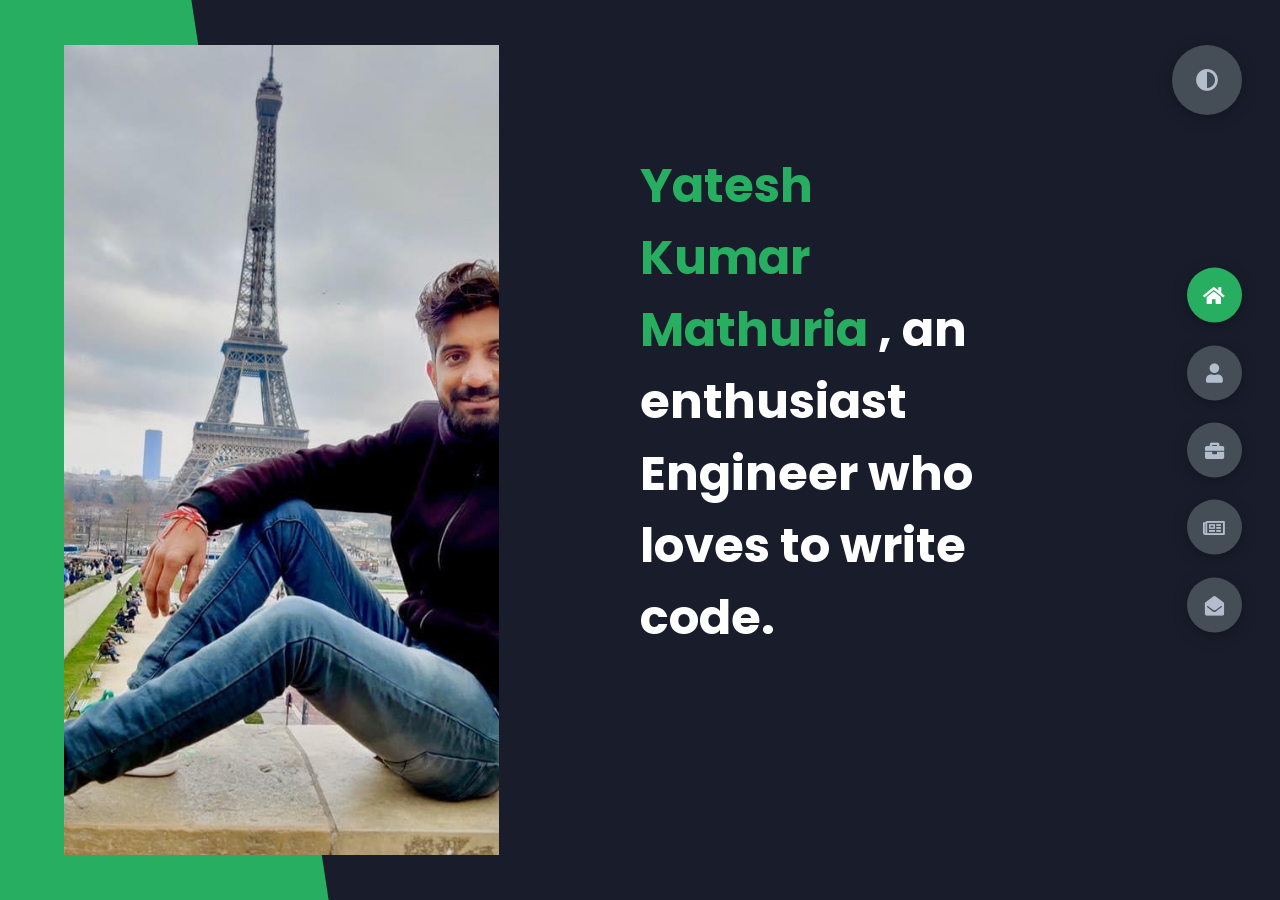
<file: index.html>
<!DOCTYPE html>
<html lang="en">
<head>
    <meta charset="UTF-8">
    <meta http-equiv="X-UA-Compatible" content="IE=edge">
    <meta name="viewport" content="width=device-width, initial-scale=1.0">
    <title>Portfolio</title>
    <link rel="stylesheet" href="styles/styles.css">
    <link rel="preconnect" href="https://fonts.googleapis.com">
    <link rel="preconnect" href="https://fonts.gstatic.com" crossorigin>
    <link rel="stylesheet" href="https://cdnjs.cloudflare.com/ajax/libs/font-awesome/5.15.4/css/all.min.css" integrity="sha512-1ycn6IcaQQ40/MKBW2W4Rhis/DbILU74C1vSrLJxCq57o941Ym01SwNsOMqvEBFlcgUa6xLiPY/NS5R+E6ztJQ==" crossorigin="anonymous" referrerpolicy="no-referrer" />
    <link href="https://fonts.googleapis.com/css2?family=Poppins:wght@400;500;600;700;800&display=swap" rel="stylesheet">
</head>
<body class="main-content">
    <header class="container header active" id="home">
        <div class="header-content">
            <div class="left-header">
                <div class="h-shape"></div>
                <div class="image">
                    <img src="img/hero.png" alt="">
                </div>
            </div>
            <div class="right-header">
                <h1 class="name">
                    <span>Yatesh Kumar Mathuria </span>, an enthusiast Engineer who loves to write code.
                </h1>
                <p></p>
                <p></p>

            </div>
        </div>
    </header>
    <main>
        <section class="container about" id="about">
            <div class="main-title">
                <h2>About <span>me</span><span class="bg-text">my stats</span></h2>
            </div>
            <div class="about-container">
                <div class="left-about">
                    <h4>Information About me</h4>
                    <p>
                        I have done my Bachelors of Technology in Computer Science Engineering from Rajasthan Technical University, Kota in 2015
                        <br /> <br />
                        and Post Graduation Diploma in Advanced Computing from CDAC ACTS, Pune in 2016.
                        <br /> <br />
                        I am currently working as a Senior Software Developer with GS Lab, Pune.
                        <br /> <br />
                        Have a demonstrated history of working in the telecommunication and fintech industry.
                        Developed large-scale, cloud-native microservices that run on Pivotal Cloud Foundry and AWS.
                        <br /> <br />
                        Skilled in Java, Cloud Foundry, Spring Cloud, Spring Boot, AWS, Apache Kafka, Docker, Cassandra, MongoDB, Redis, GemFire, and Microservices Architecture.
                    </p>
                </div>
                <div class="right-about">
                    <div class="about-item">
                        <div class="abt-text">
                            <p class="large-text">6+</p>
                            <p class="small-text">Years of <br /> professional experience</p>
                        </div>
                    </div>
                    <div class="about-item">
                        <div class="abt-text">
                            <p class="large-text">4+</p>
                            <p class="small-text">Years of <br /> cloud development experience</p>
                        </div>
                    </div>
                    <div class="about-item">
                        <div class="abt-text">
                            <p class="large-text">4+</p>
                            <p class="small-text">Years of <br /> NO SQL DB experience</p>
                        </div>
                    </div>
                    <div class="about-item">
                        <div class="abt-text">
                            <p class="large-text">5+</p>
                            <p class="small-text">Achievements</p>
                        </div>
                    </div>
                </div>
            </div>
            <div class="about-stats">
                <h4 class="stat-title">My Skills</h4>
                <div class="progress-bars">
                    <div class="progress-bar">
                        <p class="prog-title">Java</p>
                        <div class="progress-con">
                            <p class="prog-text">80%</p>
                            <div class="progress">
                                <span class="java"></span>
                            </div>
                        </div>
                    </div>
                    <div class="progress-bar">
                        <p class="prog-title">Microservices</p>
                        <div class="progress-con">
                            <p class="prog-text">85%</p>
                            <div class="progress">
                                <span class="microservices"></span>
                            </div>
                        </div>
                    </div>
                    <div class="progress-bar">
                        <p class="prog-title">Spring Cloud</p>
                        <div class="progress-con">
                            <p class="prog-text">85%</p>
                            <div class="progress">
                                <span class="springcloud"></span>
                            </div>
                        </div>
                    </div>
                    <div class="progress-bar">
                        <p class="prog-title">Spring Boot</p>
                        <div class="progress-con">
                            <p class="prog-text">85%</p>
                            <div class="progress">
                                <span class="springboot"></span>
                            </div>
                        </div>
                    </div>
                    <div class="progress-bar">
                        <p class="prog-title">Pivotal Cloud Foundry</p>
                        <div class="progress-con">
                            <p class="prog-text">75%</p>
                            <div class="progress">
                                <span class="pcf"></span>
                            </div>
                        </div>
                    </div>
                    <div class="progress-bar">
                        <p class="prog-title">AWS</p>
                        <div class="progress-con">
                            <p class="prog-text">70%</p>
                            <div class="progress">
                                <span class="python"></span>
                            </div>
                        </div>
                    </div>
                </div>
            </div>
        </section>
        <section class="container" id="portfolio">
            <h1>Coming soon...</h1>
            <!--<div class="main-title">
                <h2>My <span>Portfolio</span><span class="bg-text">My Work</span></h2>
            </div>
            <p class="port-text">
                Here is some of my work that I've done in various programming languages.
            </p>
            <div class="portfolios">
                <div class="portfolio-item">
                    <div class="image">
                        <img src="img/port1.jpg" alt="">
                    </div>
                    <div class="hover-items">
                        <h3>Project Source</h3>
                        <div class="icons">
                            <a href="#" class="icon">
                                <i class="fab fa-github"></i>
                            </a>
                            <a href="#" class="icon">
                                <i class="fab fa-behance"></i>
                            </a>
                            <a href="#" class="icon">
                                <i class="fab fa-youtube"></i>
                            </a>
                        </div>
                    </div>
                </div>
                <div class="portfolio-item">
                    <div class="image">
                        <img src="img/port2.jpg" alt="">
                    </div>
                    <div class="hover-items">
                        <h3>Project Source</h3>
                        <div class="icons">
                            <a href="#" class="icon">
                                <i class="fab fa-github"></i>
                            </a>
                            <a href="#" class="icon">
                                <i class="fab fa-behance"></i>
                            </a>
                            <a href="#" class="icon">
                                <i class="fab fa-youtube"></i>
                            </a>
                        </div>
                    </div>
                </div>
                <div class="portfolio-item">
                    <div class="image">
                        <img src="img/port3.jpg" alt="">
                    </div>
                    <div class="hover-items">
                        <h3>Project Source</h3>
                        <div class="icons">
                            <a href="#" class="icon">
                                <i class="fab fa-github"></i>
                            </a>
                            <a href="#" class="icon">
                                <i class="fab fa-behance"></i>
                            </a>
                            <a href="#" class="icon">
                                <i class="fab fa-youtube"></i>
                            </a>
                        </div>
                    </div>
                </div>
                <div class="portfolio-item">
                    <div class="image">
                        <img src="img/port4.jpg" alt="">
                    </div>
                    <div class="hover-items">
                        <h3>Project Source</h3>
                        <div class="icons">
                            <a href="#" class="icon">
                                <i class="fab fa-github"></i>
                            </a>
                            <a href="#" class="icon">
                                <i class="fab fa-behance"></i>
                            </a>
                            <a href="#" class="icon">
                                <i class="fab fa-youtube"></i>
                            </a>
                        </div>
                    </div>
                </div>
                <div class="portfolio-item">
                    <div class="image">
                        <img src="img/port5.jpg" alt="">
                    </div>
                    <div class="hover-items">
                        <h3>Project Source</h3>
                        <div class="icons">
                            <a href="#" class="icon">
                                <i class="fab fa-github"></i>
                            </a>
                            <a href="#" class="icon">
                                <i class="fab fa-behance"></i>
                            </a>
                            <a href="#" class="icon">
                                <i class="fab fa-youtube"></i>
                            </a>
                        </div>
                    </div>
                </div>
                <div class="portfolio-item">
                    <div class="image">
                        <img src="img/port2.jpg" alt="">
                    </div>
                    <div class="hover-items">
                        <h3>Project Source</h3>
                        <div class="icons">
                            <a href="#" class="icon">
                                <i class="fab fa-github"></i>
                            </a>
                            <a href="#" class="icon">
                                <i class="fab fa-behance"></i>
                            </a>
                            <a href="#" class="icon">
                                <i class="fab fa-youtube"></i>
                            </a>
                        </div>
                    </div>
                </div>
                <div class="portfolio-item">
                    <div class="image">
                        <img src="img/port7.jpg" alt="">
                    </div>
                    <div class="hover-items">
                        <h3>Project Source</h3>
                        <div class="icons">
                            <a href="#" class="icon">
                                <i class="fab fa-github"></i>
                            </a>
                            <a href="#" class="icon">
                                <i class="fab fa-behance"></i>
                            </a>
                            <a href="#" class="icon">
                                <i class="fab fa-youtube"></i>
                            </a>
                        </div>
                    </div>
                </div>
            </div>-->
        </section>
        <section class="container" id="blogs">
            <h1>Coming soon...</h1>
            <!--<div class="blogs-content">
                <div class="main-title">
                    <h2>My <span>Blogs</span><span class="bg-text">My Blogs</span></h2>
                </div>
                <div class="blogs">
                    <div class="blog">
                        <img src="img/port6.jpg" alt="">
                        <div class="blog-text">
                            <h4>
                                How to Create Your Own Website
                            </h4>
                            <p>
                                Lorem ipsum dolor sit, amet consectetur adipisicing elit. 
                                Doloribus natus voluptas, eos obcaecati recusandae amet?
                            </p>
                        </div>
                    </div>
                    <div class="blog">
                        <img src="img/blog1.jpg" alt="">
                        <div class="blog-text">
                            <h4>
                                How to Become an Expert in Web Design
                            </h4>
                            <p>
                                Lorem ipsum dolor sit, amet consectetur adipisicing elit. 
                                Doloribus natus voluptas, eos obcaecati recusandae amet?
                            </p>
                        </div>
                    </div>
                    <div class="blog">
                        <img src="img/blog2.jpg" alt="">
                        <div class="blog-text">
                            <h4>
                                Become a Web Designer in 10 Days
                            </h4>
                            <p>
                                Lorem ipsum dolor sit, amet consectetur adipisicing elit. 
                                Doloribus natus voluptas, eos obcaecati recusandae amet?
                            </p>
                        </div>
                    </div>
                    <div class="blog">
                        <img src="img/blog3.jpg" alt="">
                        <div class="blog-text">
                            <h4>
                                Debbuging made easy with Web Inspector
                            </h4>
                            <p>
                                Lorem ipsum dolor sit, amet consectetur adipisicing elit. 
                                Doloribus natus voluptas, eos obcaecati recusandae amet?
                            </p>
                        </div>
                    </div>
                    <div class="blog">
                        <img src="img/port1.jpg" alt="">
                        <div class="blog-text">
                            <h4>
                                Get started with Web Design and UI Design
                            </h4>
                            <p>
                                Lorem ipsum dolor sit, amet consectetur adipisicing elit. 
                                Doloribus natus voluptas, eos obcaecati recusandae amet?
                            </p>
                        </div>
                    </div>
                    <div class="blog">
                        <img src="img/port3.jpg" alt="">
                        <div class="blog-text">
                            <h4>
                                This is what you need to know about Web Design
                            </h4>
                            <p>
                                Lorem ipsum dolor sit, amet consectetur adipisicing elit. 
                                Doloribus natus voluptas, eos obcaecati recusandae amet?
                            </p>
                        </div>
                    </div>
                </div>
            </div>-->
        </section>
        <section class="container contact" id="contact">
            <div class="contact-container">
                <div class="main-title">
                    <h2>Contact <span>Me</span><span class="bg-text">Contact</span></h2>
                </div>
                <div class="contact-content-con">
                    <div class="left-contact">
                        <h4>Contact me here</h4>
                        <div class="contact-info">
                            <div class="contact-item">
                                <div class="icon">
                                    <i class="fas fa-map-marker-alt"></i>
                                    <span>Current location</span>
                                </div>
                                <p>
                                     Pune, Maharashtra (India)
                                </p>
                            </div>
                            <div class="contact-item">
                                <div class="icon">
                                    <i class="fas fa-map-marker-alt"></i>
                                    <span>Hometown</span>
                                </div>
                                <p>
                                     Jodhpur, Rajasthan (India)
                                </p>
                            </div>
                            <div class="contact-item">
                                <div class="icon">
                                    <i class="fas fa-envelope"></i>
                                    <span>Email</span>
                                </div>
                                <p>
                                    <span> yatesh.kumar11@gmail.com</span>
                                </p>
                            </div>
                            <!--<div class="contact-item">
                                <div class="icon">
                                    <i class="fas fa-user-graduate"></i>
                                    <span>Education</span>
                                </div>
                                <p>
                                    <span> Rajasthan Technical University, Kota</span>
                                </p>
                            </div>-->
                            <div class="contact-item">
                                <div class="icon">
                                    <i class="fas fa-user-graduate"></i>
                                    <span>Mobile Number</span>
                                </div>
                                <p>
                                    <span> +91-00000000</span>
                                </p>
                            </div>
                            <div class="contact-item">
                                <div class="icon">
                                    <i class="fas fa-globe-africa"></i>
                                    <span>Languages</span>
                                </div>
                                <p>
                                    <span> Hindi, English</span>
                                </p>
                            </div>
                        </div>
                        <div class="contact-icons">
                            <div class="contact-icon">
                                <!--<a href="www.facebook.com" target="_blank">
                                    <i class="fab fa-facebook-f"></i>
                                </a>-->
                                <a href="https://twitter.com/yateshmathuria" target="_blank">
                                    <i class="fab fa-twitter"></i>
                                </a>
                                <a href="https://github.com/yateshkumar" target="_blank">
                                    <i class="fab fa-github"></i>
                                </a>
                                <!--<a href="#" target="_blank">
                                    <i class="fab fa-youtube"></i>
                                </a>-->
                            </div>
                        </div>
                    </div>
                    <!--<div class="right-contact">
                        <form action="" class="contact-form">
                            <div class="input-control i-c-2">
                                <input type="text" required placeholder="YOUR NAME">
                                <input type="email" required placeholder="YOUR EMAIL">
                            </div>
                            <div class="input-control">
                                <input type="text" required placeholder="ENTER SUBJECT">
                            </div>
                            <div class="input-control">
                                <textarea name="" id="" cols="15" rows="8" placeholder="Message Here..."></textarea>
                            </div>

                        </form>
                    </div>-->
                </div>
            </div>
        </section>
    </main>

    <div class="controls">
        <div class="control active-btn" data-id="home" >
            <i class="fas fa-home"></i>
        </div>
        <div class="control" data-id="about">
            <i class="fas fa-user"></i>
        </div>
        <div class="control" data-id="portfolio">
            <i class="fas fa-briefcase"></i>
        </div>
        <div class="control" data-id="blogs">
            <i class="far fa-newspaper"></i>
        </div>
        <div class="control" data-id="contact">
            <i class="fas fa-envelope-open"></i>
        </div>
    </div>
    <div class="theme-btn">
        <i class="fas fa-adjust"></i>
    </div>
    <script src="app.js"></script>
</body>
</html>
</file>
<file: styles/styles.css>
* {
  margin: 0;
  padding: 0;
  box-sizing: border-box;
  list-style: none;
}

:root {
  --color-primary: #191d2b;
  --color-secondary: #27AE60;
  --color-white: #FFFFFF;
  --color-black: #000;
  --color-grey0: #f8f8f8;
  --color-grey-1: #dbe1e8;
  --color-grey-2: #b2becd;
  --color-grey-3: #6c7983;
  --color-grey-4: #454e56;
  --color-grey-5: #2a2e35;
  --color-grey-6: #12181b;
  --br-sm-2: 14px;
  --box-shadow-1: 0 3px 15px rgba(0,0,0,.3);
}

.light-mode {
  --color-primary: #FFFFFF;
  --color-secondary: #F56692;
  --color-white: #454e56;
  --color-black: #000;
  --color-grey0: #f8f8f8;
  --color-grey-1: #6c7983;
  --color-grey-2: #6c7983;
  --color-grey-3: #6c7983;
  --color-grey-4: #454e56;
  --color-grey-5: #f8f8f8;
  --color-grey-6: #12181b;
}

body {
  background-color: var(--color-primary);
  font-family: "Poppins", sans-serif;
  font-size: 1.1rem;
  color: var(--color-white);
  transition: all 0.4s ease-in-out;
}

a {
  display: inline-block;
  text-decoration: none;
  color: inherit;
  font-family: inherit;
}

header {
  min-height: 100vh;
  color: var(--color-white);
  overflow: hidden;
  padding: 0 !important;
}

section {
  min-height: 100vh;
  width: 100%;
  position: absolute;
  left: 0;
  top: 0;
  padding: 3rem 18rem;
}

.container {
  display: none;
  transform: translateY(-100%) scale(0);
  transition: all 0.4s ease-in-out;
  background-color: var(--color-primary);
}

.active {
  display: block;
  animation: appear 1s ease-in-out;
  transform: translateY(0) scaleY(1);
}
@keyframes appear {
  0% {
    transform: translateY(-100%) scaleY(0);
  }
  100% {
    transform: translateY(0) scaleY(1);
  }
}

.controls {
  position: fixed;
  z-index: 10;
  top: 50%;
  right: 3%;
  display: flex;
  flex-direction: column;
  align-items: center;
  justify-content: center;
  transform: translateY(-50%);
}
.controls .control {
  padding: 1rem;
  cursor: pointer;
  background-color: var(--color-grey-4);
  width: 55px;
  height: 55px;
  border-radius: 50%;
  display: flex;
  justify-content: center;
  align-items: center;
  margin: 0.7rem 0;
  box-shadow: var(--box-shadow-1);
}
.controls .control i {
  font-size: 1.2rem;
  color: var(--color-grey-2);
  pointer-events: none;
}
.controls .active-btn {
  background-color: var(--color-secondary);
  transition: all 0.4s ease-in-out;
}
.controls .active-btn i {
  color: var(--color-white);
}

.theme-btn {
  top: 5%;
  right: 3%;
  width: 70px;
  height: 70px;
  border-radius: 50%;
  background-color: var(--color-grey-4);
  cursor: pointer;
  position: fixed;
  display: flex;
  justify-content: center;
  align-items: center;
  box-shadow: 0 3px 15px rgba(0, 0, 0, 0.3);
  transition: all 0.1s ease-in-out;
}
.theme-btn:active {
  transform: translateY(-3px);
}
.theme-btn i {
  font-size: 1.4rem;
  color: var(--color-grey-2);
  pointer-events: none;
}

/*Header-content*/
.header-content {
  display: grid;
  grid-template-columns: repeat(2, 1fr);
  min-height: 100vh;
}
.header-content .left-header {
  display: flex;
  align-items: center;
  position: relative;
}
.header-content .left-header .h-shape {
  transition: all 0.4s ease-in-out;
  width: 65%;
  height: 100%;
  background-color: var(--color-secondary);
  position: absolute;
  left: 0;
  top: 0;
  z-index: -1;
  clip-path: polygon(0 0, 46% 0, 79% 100%, 0% 100%);
}
.header-content .left-header .image {
  border-radius: var(--br-sm-2);
  height: 90%;
  width: 68%;
  margin-left: 4rem;
  transition: all 0.4s ease-in-out;
}
.header-content .left-header .image img {
  width: 100%;
  height: 100%;
  object-fit: cover;
  transition: all 0.4s ease-in-out;
}
.header-content .left-header .image img:hover {
  filter: grayscale(0);
}
.header-content .right-header {
  display: flex;
  flex-direction: column;
  justify-content: center;
  padding-right: 18rem;
}
.header-content .right-header .name {
  font-size: 3rem;
}
.header-content .right-header .name span {
  color: var(--color-secondary);
}
.header-content .right-header p {
  margin: 1.5rem 0;
  line-height: 2rem;
}

/*About*/
.about-container {
  display: grid;
  grid-template-columns: repeat(2, 1fr);
  padding-top: 3.5rem;
  padding-bottom: 5rem;
}
.about-container .right-about {
  display: grid;
  grid-template-columns: repeat(2, 1fr);
  grid-gap: 2rem;
}
.about-container .right-about .about-item {
  border: 1px solid var(--color-grey-5);
  border-radius: 5px;
  transition: all 0.4s ease-in-out;
  box-shadow: 1px 2px 15px rgba(0, 0, 0, 0.1);
}
.about-container .right-about .about-item:hover {
  cursor: default;
  transform: translateY(-5px);
  border: 1px solid var(--color-secondary);
  box-shadow: 1px 4px 15px rgba(0, 0, 0, 0.32);
}
.about-container .right-about .about-item .abt-text {
  padding: 1.5rem;
  display: flex;
  flex-direction: column;
}
.about-container .right-about .about-item .abt-text .large-text {
  font-size: 3rem;
  font-weight: 700;
  color: var(--color-secondary);
}
.about-container .right-about .about-item .abt-text .small-text {
  padding-left: 3rem;
  position: relative;
  text-transform: uppercase;
  font-size: 1.2rem;
  color: var(--color-grey-1);
  letter-spacing: 2px;
}
.about-container .right-about .about-item .abt-text .small-text::before {
  content: "";
  position: absolute;
  left: 0;
  top: 15px;
  width: 2rem;
  height: 2px;
  background-color: var(--color-grey-5);
}
.about-container .left-about {
  padding-right: 5rem;
}
.about-container .left-about p {
  line-height: 2rem;
  padding: 1rem;
  color: var(--color-grey-1);
}
.about-container .left-about h4 {
  font-size: 2rem;
  text-transform: uppercase;
}

.about-stats {
  padding-bottom: 4rem;
}
.about-stats .progress-bars {
  display: grid;
  grid-template-columns: repeat(2, 1fr);
  grid-gap: 2rem;
}
.about-stats .progress-bars .progress-bar {
  display: flex;
  flex-direction: column;
}
.about-stats .progress-bars .progress-bar .prog-title {
  text-transform: uppercase;
  font-weight: 500;
}
.about-stats .progress-bars .progress-bar .progress-con {
  display: flex;
  align-items: center;
}
.about-stats .progress-bars .progress-bar .progress-con .prog-text {
  color: var(--color-grey-2);
}
.about-stats .progress-bars .progress-bar .progress-con .progress {
  width: 100%;
  height: 0.45rem;
  background-color: var(--color-grey-4);
  margin-left: 1rem;
  position: relative;
}
.about-stats .progress-bars .progress-bar .progress-con .progress span {
  position: absolute;
  top: 0;
  left: 0;
  height: 100%;
  background-color: var(--color-secondary);
  transition: all 0.4s ease-in-out;
  width: 60%;
}
.about-stats .progress-bars .progress-bar .progress-con .progress .java {
  width: 80%;
}
.about-stats .progress-bars .progress-bar .progress-con .progress .microservices {
  width: 85%;
}
.about-stats .progress-bars .progress-bar .progress-con .progress .springcloud {
  width: 85%;
}
.about-stats .progress-bars .progress-bar .progress-con .progress .springboot {
  width: 85%;
}
.about-stats .progress-bars .progress-bar .progress-con .progress .pcf {
  width: 75%;
}
.about-stats .progress-bars .progress-bar .progress-con .progress .aws {
  width: 70%;
}

.stat-title {
  text-transform: uppercase;
  font-size: 1.4rem;
  text-align: center;
  padding: 3.5rem 0;
  position: relative;
}
.stat-title::before {
  content: "";
  position: absolute;
  left: 50%;
  top: 0;
  width: 40%;
  height: 1px;
  background-color: var(--color-grey-5);
  transform: translateX(-50%);
}

/*Timeline*/
.timeline {
  display: grid;
  grid-template-columns: repeat(2, 1fr);
  grid-gap: 2rem;
  padding-bottom: 3rem;
}
.timeline .timeline-item {
  position: relative;
  padding-left: 3rem;
  border-left: 1px solid var(--color-grey-5);
}
.timeline .timeline-item .tl-icon {
  position: absolute;
  left: -27px;
  top: 0;
  background-color: var(--color-secondary);
  width: 50px;
  height: 50px;
  border-radius: 50%;
  display: flex;
  align-items: center;
  justify-content: center;
}
.timeline .timeline-item .tl-icon i {
  font-size: 1.3rem;
}
.timeline .timeline-item .tl-duration {
  padding: 0.2rem 0.6rem;
  background-color: var(--color-grey-5);
  border-radius: 15px;
  display: inline-block;
  font-size: 0.8rem;
  text-transform: uppercase;
  font-weight: 500;
}
.timeline .timeline-item h5 {
  padding: 1rem 0;
  text-transform: uppercase;
  font-size: 1.3rem;
  font-weight: 600;
}
.timeline .timeline-item h5 span {
  color: var(--color-grey-2);
  font-weight: 500;
  font-size: 1.2rem;
}
.timeline .timeline-item p {
  color: var(--color-grey-2);
}

.port-text {
  padding: 2rem 0;
  text-align: center;
}

.portfolios {
  display: grid;
  grid-template-columns: repeat(3, 1fr);
  grid-gap: 2rem;
  margin-top: 3rem;
}
.portfolios .portfolio-item {
  position: relative;
  border-radius: 15px;
}
.portfolios .portfolio-item img {
  width: 100%;
  height: 300px;
  object-fit: cover;
  border-radius: 15px;
}
.portfolios .portfolio-item .hover-items {
  width: 100%;
  height: 100%;
  background-color: var(--color-secondary);
  position: absolute;
  left: 0;
  top: 0;
  border-radius: 15px;
  display: flex;
  justify-content: center;
  align-items: center;
  flex-direction: column;
  opacity: 0;
  transform: scale(0);
  transition: all 0.4s ease-in-out;
}
.portfolios .portfolio-item .hover-items h3 {
  font-size: 1.5rem;
  color: var(--color-white);
  margin-bottom: 1.5rem;
}
.portfolios .portfolio-item .hover-items .icons {
  display: flex;
  justify-content: center;
  align-items: center;
}
.portfolios .portfolio-item .hover-items .icons .icon {
  background-color: var(--color-primary);
  border-radius: 50%;
  width: 50px;
  height: 50px;
  display: flex;
  align-items: center;
  justify-content: center;
  margin: 0 1rem;
  cursor: pointer;
  transition: all 0.4s ease-in-out;
}
.portfolios .portfolio-item .hover-items .icons .icon i {
  font-size: 1.5rem;
  color: var(--color-white);
  margin: 0 1rem;
}
.portfolios .portfolio-item .hover-items .icons .icon:hover {
  background-color: var(--color-white);
}
.portfolios .portfolio-item .hover-items .icons .icon:hover i {
  color: var(--color-primary);
}

.portfolio-item:hover .hover-items {
  opacity: 1;
  transform: scale(1);
}

.blogs {
  display: grid;
  grid-template-columns: repeat(3, 1fr);
  grid-gap: 2rem;
  margin-top: 3rem;
}
.blogs .blog {
  position: relative;
  background-color: var(--color-grey-5);
  border-radius: 5px;
  box-shadow: 1px 1px 20px rgba(0, 0, 0, 0.1);
  transition: all 0.4s ease-in-out;
}
.blogs .blog:hover {
  box-shadow: 1px 1px 20px rgba(0, 0, 0, 0.3);
  transform: translateY(-5px);
  transition: all 0.4s ease-in-out;
}
.blogs .blog:hover img {
  filter: grayscale(0);
  transform: scale(1.1);
  box-shadow: 0px 4px 15px rgba(0, 0, 0, 0.8);
}
.blogs .blog img {
  width: 100%;
  height: 300px;
  object-fit: cover;
  border-top-left-radius: 5px;
  border-top-right-radius: 5px;
  filter: grayscale(100%);
  transition: all 0.4s ease-in-out;
}
.blogs .blog .blog-text {
  margin-top: -7px;
  padding: 1.1rem;
  border-top: 8px solid var(--color-secondary);
}
.blogs .blog .blog-text h4 {
  font-size: 1.5rem;
  margin-bottom: 0.7rem;
  transition: all 0.4s ease-in-out;
  cursor: pointer;
}
.blogs .blog .blog-text h4:hover {
  color: var(--color-secondary);
}
.blogs .blog .blog-text p {
  color: var(--color-grey-2);
  line-height: 2rem;
  padding-bottom: 1rem;
}

.contact-content-con {
  display: flex;
  padding-top: 3.5rem;
}
.contact-content-con .left-contact {
  flex: 2;
}
.contact-content-con .left-contact h4 {
  margin-top: 1rem;
  font-size: 2rem;
  text-transform: uppercase;
}
.contact-content-con .left-contact p {
  margin: 1rem 0;
  line-height: 2rem;
}
.contact-content-con .left-contact .contact-info .contact-item {
  display: flex;
  align-items: center;
  justify-content: space-between;
}
.contact-content-con .left-contact .contact-info .contact-item p {
  margin: 0.3rem 0 !important;
  padding: 0 !important;
}
.contact-content-con .left-contact .contact-info .contact-item .icon {
  display: grid;
  grid-template-columns: 40px 1fr;
}
.contact-content-con .left-contact .contact-info .contact-item .icon i {
  display: flex;
  align-items: center;
  font-size: 1.3rem;
}
.contact-content-con .left-contact .contact-icon {
  display: flex;
  margin-top: 2rem;
}
.contact-content-con .left-contact .contact-icon a {
  display: flex;
  align-items: center;
  color: var(--color-white);
  background-color: var(--color-grey-5);
  cursor: pointer;
  justify-content: center;
  width: 50px;
  height: 50px;
  border-radius: 50%;
  margin: 0 0.4rem;
  transition: all 0.4s ease-in-out;
}
.contact-content-con .left-contact .contact-icon a:hover {
  background-color: var(--color-secondary);
}
.contact-content-con .left-contact .contact-icon a:hover i {
  color: var(--color-primary);
}
.contact-content-con .left-contact .contact-icon a i {
  display: flex;
  align-items: center;
  justify-content: center;
  font-size: 1.3rem;
}
.contact-content-con .right-contact {
  flex: 3;
  margin-left: 3rem;
}
.contact-content-con .right-contact .input-control {
  margin: 1.5rem 0;
}
.contact-content-con .right-contact .input-control input, .contact-content-con .right-contact .input-control textarea {
  border-radius: 30px;
  font-weight: inherit;
  font-size: inherit;
  font-family: inherit;
  padding: 0.8rem 1.1rem;
  outline: none;
  border: none;
  background-color: var(--color-grey-5);
  width: 100%;
  color: var(--color-white);
  resize: none;
}
.contact-content-con .right-contact .i-c-2 {
  display: flex;
}
.contact-content-con .right-contact .i-c-2 :last-child {
  margin-left: 1.5rem;
}
.contact-content-con .right-contact .submit-btn {
  display: flex;
  justify-content: flex-start;
}

/*Independed components*/
.btn-con {
  display: flex;
  align-self: flex-start;
}

.main-btn {
  border-radius: 30px;
  color: inherit;
  font-weight: 600;
  position: relative;
  border: 1px solid var(--color-secondary);
  display: flex;
  align-self: flex-start;
  align-items: center;
  overflow: hidden;
}
.main-btn .btn-text {
  padding: 0 2rem;
}
.main-btn .btn-icon {
  background-color: var(--color-secondary);
  display: flex;
  align-items: center;
  justify-content: center;
  border-radius: 50%;
  padding: 1rem;
}
.main-btn::before {
  content: "";
  position: absolute;
  top: 0;
  right: 0;
  transform: translateX(100%);
  transition: all 0.4s ease-out;
  z-index: -1;
}
.main-btn:hover {
  transition: all 0.4s ease-out;
}
.main-btn:hover::before {
  width: 100%;
  height: 100%;
  background-color: var(--color-secondary);
  transform: translateX(0);
  transition: all 0.4s ease-out;
}

.main-title {
  text-align: center;
}
.main-title h2 {
  position: relative;
  text-transform: uppercase;
  font-size: 4rem;
  font-weight: 700;
}
.main-title h2 span {
  color: var(--color-secondary);
}
.main-title h2 .bg-text {
  position: absolute;
  top: 50%;
  left: 50%;
  color: var(--color-grey-5);
  transition: all 0.4s ease-in-out;
  z-index: -1;
  transform: translate(-50%, -50%);
  font-weight: 800;
  font-size: 6.3rem;
}

.about-container .left-about p {
  padding-left: 0;
}

@media screen and (max-width: 600px) {
  header {
    padding: 0 !important;
  }

  .theme-btn {
    width: 50px;
    height: 50px;
  }

  .header-content {
    grid-template-columns: repeat(1, 1fr);
    padding-bottom: 6rem;
  }

  .left-header .h-shape {
    display: none;
  }

  .right-header {
    grid-row: 1;
    padding-right: 0rem !important;
    width: 90%;
    margin: 0 auto;
  }
  .right-header .name {
    font-size: 2.5rem !important;
    text-align: center;
    padding-top: 3rem;
  }

  .header-content .left-header .image {
    margin: 0 auto;
    width: 90%;
  }

  .controls {
    top: auto;
    bottom: 0;
    flex-direction: row;
    justify-content: center;
    left: 50%;
    transform: translateX(-50%);
    width: 100%;
    background-color: var(--color-grey-5);
  }
  .controls .control {
    margin: 1rem 0.3rem;
  }

  .about-container {
    grid-template-columns: repeat(1, 1fr);
  }
  .about-container .right-about {
    grid-template-columns: repeat(1, 1fr);
    padding-top: 2.5rem;
  }
  .about-container .left-about {
    padding-right: 0;
  }
  .about-container .left-about p {
    padding-left: 0;
  }

  .timeline {
    grid-template-columns: repeat(1, 1fr);
    padding-bottom: 6rem;
  }

  .container {
    padding: 2rem 2.5rem !important;
  }

  .about-stats .progress-bars {
    grid-template-columns: repeat(1, 1fr);
  }

  .portfolios {
    grid-template-columns: repeat(1, 1fr);
    padding-bottom: 6rem;
    margin-top: 1rem;
  }

  .blogs {
    grid-template-columns: repeat(1, 1fr);
    padding-bottom: 6rem;
  }

  .contact-content-con {
    flex-direction: column;
  }
  .contact-content-con .right-contact {
    margin-left: 0;
    margin-top: 2.5rem;
  }

  .contact-content-con .right-contact .i-c-2 {
    flex-direction: column;
  }

  .contact-content-con .right-contact .i-c-2 :last-child {
    margin-left: 0;
    margin-top: 1.5rem;
  }

  .contact-content-con .right-contact {
    margin-bottom: 6rem;
  }

  .contact-item {
    flex-direction: column;
    margin: 1rem 0;
  }
  .contact-item p {
    font-size: 15px;
    color: var(--color-grey-2);
  }
  .contact-item span {
    font-size: 15px;
  }
  .contact-item .icon {
    grid-template-columns: 25px 1fr;
  }

  .main-title h2 {
    font-size: 2rem;
  }
  .main-title h2 span {
    font-size: 2.3rem;
  }
  .main-title h2 .bg-text {
    font-size: 2.3rem;
  }
}
@media screen and (max-width: 1432px) {
  .container {
    padding: 7rem 11rem;
  }

  .contact-content-con {
    flex-direction: column;
  }
  .contact-content-con .right-contact {
    margin-left: 0;
    margin-top: 2.5rem;
  }

  .contact-content-con .right-contact .i-c-2 {
    flex-direction: column;
  }

  .contact-content-con .right-contact .i-c-2 :last-child {
    margin-left: 0;
    margin-top: 1.5rem;
  }

  .contact-content-con .right-contact {
    margin-bottom: 6rem;
  }

  .main-title h2 .bg-text {
    font-size: 5.5rem;
  }
}
@media screen and (max-width: 1250px) {
  .blogs {
    grid-template-columns: repeat(2, 1fr);
    margin-top: 6rem;
  }

  .portfolios {
    grid-template-columns: repeat(2, 1fr);
  }

  .header-content .right-header {
    padding-right: 9rem;
  }
}
@media screen and (max-width: 660px) {
  .blogs {
    grid-template-columns: repeat(1, 1fr);
  }

  .portfolios {
    grid-template-columns: repeat(1, 1fr);
  }
}
@media screen and (max-width: 1070px) {
  .about-container {
    grid-template-columns: repeat(1, 1fr);
  }
  .about-container .right-about {
    padding-top: 2.5rem;
  }

  .main-title h2 {
    font-size: 4rem;
  }
  .main-title h2 span {
    font-size: 4rem;
  }
  .main-title h2 .bg-text {
    font-size: 4.5rem;
  }
}
@media screen and (max-width: 970px) {
  .container {
    padding: 7rem 6rem;
  }

  .about-container .left-about {
    padding-right: 0rem;
  }

  .header-content {
    grid-template-columns: repeat(1, 1fr);
    padding-bottom: 6rem;
  }

  .left-header .h-shape {
    display: none;
  }
  .left-header .image {
    width: 90% !important;
    margin: 0 auto !important;
  }

  .right-header {
    grid-row: 1;
    padding-right: 0rem !important;
    width: 90%;
    margin: 0 auto;
  }
  .right-header .name {
    font-size: 2.5rem !important;
    text-align: center;
    padding-top: 3rem;
  }
}
@media screen and (max-width: 700px) {
  .container {
    padding: 7rem 3rem;
  }

  .about-stats .progress-bars {
    grid-template-columns: repeat(1, 1fr);
  }

  .about-container .right-about {
    grid-template-columns: repeat(1, 1fr);
  }

  .timeline {
    grid-template-columns: repeat(1, 1fr);
  }

  .main-title h2 {
    font-size: 3rem;
  }
  .main-title h2 span {
    font-size: 3rem;
  }
  .main-title h2 .bg-text {
    font-size: 4rem;
  }
}

/*# sourceMappingURL=styles.css.map */
</file>
